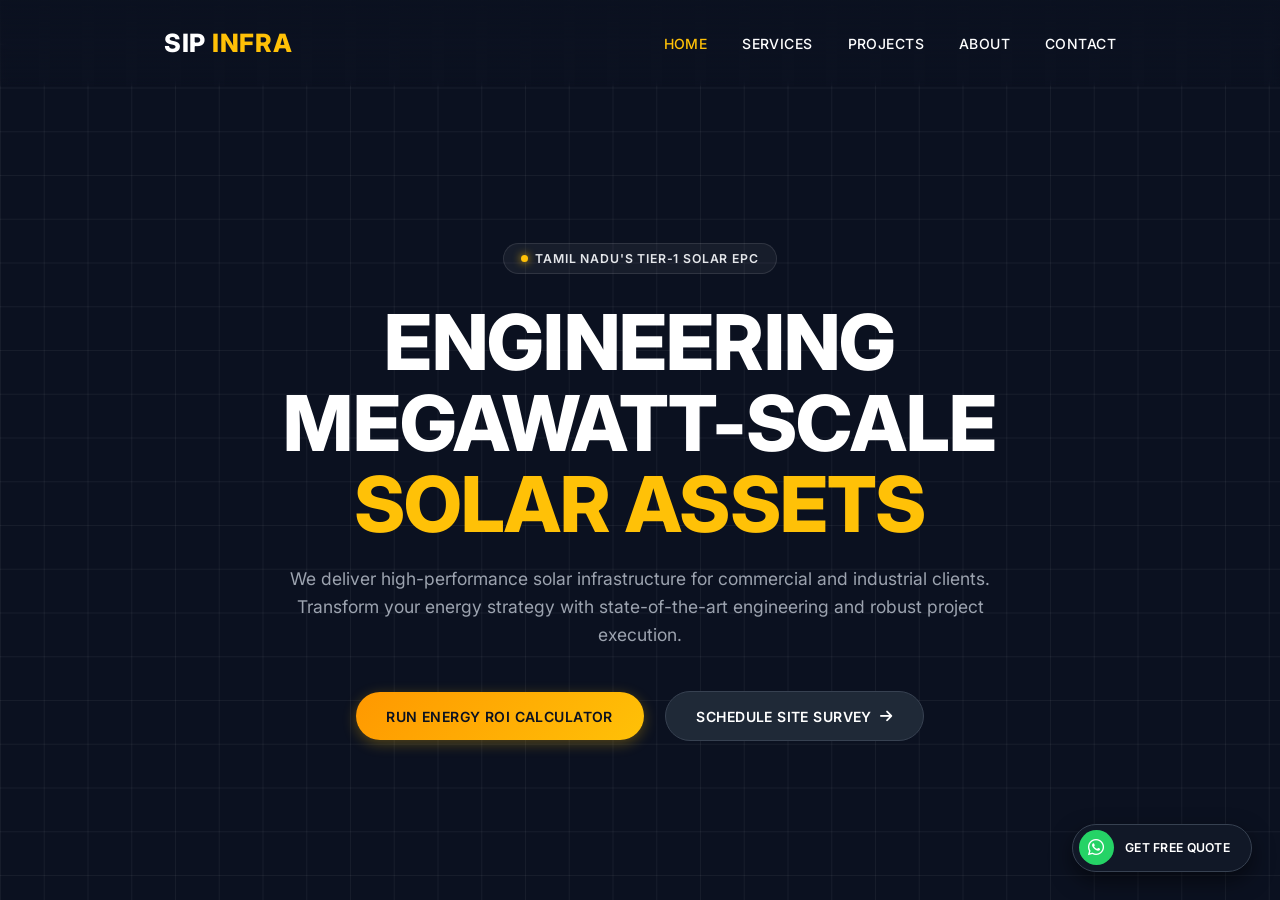
<file: home.html>
<!DOCTYPE html>
<html lang="en">
<head>
    <meta charset="UTF-8">
    <meta name="viewport" content="width=device-width, initial-scale=1.0">
    <title>SIP INFRA - Tier-1 Solar EPC</title>
    <link rel="stylesheet" href="styles.css">
    <link href="https://fonts.googleapis.com/css2?family=Inter:wght@400;500;600;700;800&display=swap" rel="stylesheet">
    <link rel="stylesheet" href="https://cdnjs.cloudflare.com/ajax/libs/font-awesome/6.4.0/css/all.min.css">
</head>
<body>
    <div class="background-grid"></div>
    <div class="background-glow"></div>

    <header class="header">
        <div class="container">
            <a href="#" class="logo">
                <span class="logo-sip">SIP</span>
                <span class="logo-infra">INFRA</span>
            </a>
            
            <nav class="desktop-nav">
                <a href="#" class="nav-link active">HOME</a>
                <a href="#" class="nav-link">SERVICES</a>
                <a href="#" class="nav-link">PROJECTS</a>
                <a href="#" class="nav-link">ABOUT</a>
                <a href="#" class="nav-link">CONTACT</a>
            </nav>

            <button class="mobile-menu-btn">
                <i class="fas fa-bars"></i>
            </button>
        </div>
    </header>

    <main class="hero">
        <div class="container hero-container">
            <div class="hero-badge">
                <span class="badge-dot"></span>
                <span class="badge-text">TAMIL NADU'S TIER-1 SOLAR EPC</span>
            </div>

            <h1 class="hero-title">
                <span class="title-white">ENGINEERING MEGAWATT-SCALE</span>
                <span class="title-yellow">SOLAR ASSETS</span>
            </h1>

            <p class="hero-description">
                We deliver high-performance solar infrastructure for commercial and industrial clients. Transform your energy strategy with state-of-the-art engineering and robust project execution.
            </p>

            <div class="hero-actions">
                <a href="#" class="btn btn-primary">RUN ENERGY ROI CALCULATOR</a>
                <a href="#" class="btn btn-secondary">SCHEDULE SITE SURVEY <i class="fas fa-arrow-right"></i></a>
            </div>
        </div>
    </main>

    <a href="#" class="floating-cta">
        <div class="cta-icon">
            <i class="fab fa-whatsapp"></i>
        </div>
        <span class="cta-text">GET FREE QUOTE</span>
    </a>
</body>
</html>
</file>
<file: styles.css>
/* --- GLOBAL & BASE STYLES --- */
:root {
    --bg-color: #0B1120;
    --text-white: #FFFFFF;
    --text-yellow: #FFC107;
    --text-gray: #9CA3AF;
    --font-main: 'Inter', sans-serif;
}

* {
    margin: 0;
    padding: 0;
    box-sizing: border-box;
}

/* Establish root font-size for rem scaling */
html {
    font-size: 16px; 
    scroll-behavior: smooth;
}

body {
    background-color: var(--bg-color);
    color: var(--text-white);
    font-family: var(--font-main);
    overflow-x: hidden;
    position: relative;
    min-height: 100vh;
    -webkit-font-smoothing: antialiased;
}

/* Background Effects */
.background-grid {
    position: absolute;
    top: 0;
    left: 0;
    width: 100%;
    height: 100%;
    background-image: 
        linear-gradient(to right, rgba(255, 255, 255, 0.05) 1px, transparent 1px),
        linear-gradient(to bottom, rgba(255, 255, 255, 0.05) 1px, transparent 1px);
    background-size: 3.125rem 3.125rem; /* 50px */
    z-index: -2;
    pointer-events: none;
}

/* Removed .background-glow to restore old style UI */

.container {
    width: 100%;
    max-width: 87.5rem; /* 1400px */
    margin: 0 auto;
    padding: 0 2rem;
}

/* Header */
.header {
    padding: 2rem 0;
    position: fixed;
    top: 0;
    width: 100%;
    z-index: 100;
    background: linear-gradient(to bottom, rgba(11, 17, 32, 0.9) 0%, rgba(11, 17, 32, 0) 100%);
    backdrop-filter: blur(4px);
}

.header .container {
    display: flex;
    justify-content: space-between;
    align-items: center;
}

.logo {
    text-decoration: none;
    font-size: 1.8rem;
    font-weight: 800;
    letter-spacing: 0.05rem;
}

.logo-sip { color: var(--text-white); }
.logo-infra { color: var(--text-yellow); }

.desktop-nav {
    display: flex;
    gap: 3rem;
    align-items: center;
}

.nav-link {
    color: var(--text-white);
    text-decoration: none;
    font-size: 1rem;
    font-weight: 500;
    transition: color 0.3s ease;
    letter-spacing: 0.03rem;
}

.nav-link:hover, .nav-link.active {
    color: var(--text-yellow);
}

.mobile-menu-btn {
    display: none;
    background: none;
    border: none;
    color: var(--text-white);
    font-size: 1.5rem;
    cursor: pointer;
    transition: color 0.3s ease;
}
.mobile-menu-btn:hover { color: var(--text-yellow); }

/* Hero Section */
.hero {
    min-height: 100vh;
    display: flex;
    align-items: center;
    justify-content: center;
    padding-top: 5rem;
}

.hero-container {
    display: flex;
    flex-direction: column;
    align-items: center;
    text-align: center;
    z-index: 10;
}

.hero-badge {
    display: inline-flex;
    align-items: center;
    gap: 0.5rem;
    background-color: rgba(255, 255, 255, 0.05);
    border: 1px solid rgba(255, 255, 255, 0.1);
    padding: 0.5rem 1.25rem;
    border-radius: 3rem;
    margin-bottom: 2rem;
}

.badge-dot {
    width: 0.5rem;
    height: 0.5rem;
    background-color: var(--text-yellow);
    border-radius: 50%;
    box-shadow: 0 0 0.6rem var(--text-yellow);
}

.badge-text {
    font-size: 0.875rem;
    font-weight: 600;
    letter-spacing: 0.06rem;
    color: #E5E7EB;
}

.hero-title {
    font-size: 5.5rem;
    font-weight: 800;
    line-height: 1.05;
    margin-bottom: 1.5rem;
    letter-spacing: -0.05rem;
}

.title-white { display: block; color: var(--text-white); }
.title-yellow { display: block; color: var(--text-yellow); }

.hero-description {
    color: var(--text-gray);
    font-size: 1.25rem;
    line-height: 1.6;
    max-width: 50rem; /* 800px */
    margin: 0 auto 3rem auto;
}

.hero-actions {
    display: flex;
    gap: 1.5rem;
    justify-content: center;
    align-items: center;
}

.btn {
    display: inline-flex;
    align-items: center;
    justify-content: center;
    text-decoration: none;
    font-weight: 600;
    border-radius: 3rem;
    transition: transform 0.3s ease, box-shadow 0.3s ease;
    padding: 1.1rem 2.2rem;
    font-size: 1rem;
    gap: 0.6rem;
    letter-spacing: 0.03rem;
}

.btn:hover { transform: translateY(-0.15rem); }

.btn-primary {
    background: var(--gradient-1, linear-gradient(135deg, #FF9800, #FFC107));
    color: var(--btn-text-color, var(--bg-color));
    box-shadow: 0 0.25rem 1rem var(--clr-primary-glow, rgba(255, 193, 7, 0.3));
}

.btn-primary:hover { box-shadow: 0 0.4rem 1.2rem var(--btn-extra-glow, rgba(255, 193, 7, 0.4)); }

.btn-secondary {
    background-color: #1F2937;
    color: var(--text-white);
    border: 1px solid #374151;
}

.btn-secondary:hover { background-color: #374151; }

/* Floating CTA */
.floating-cta {
    position: fixed;
    bottom: 2rem;
    right: 2rem;
    background-color: #111827;
    border: 1px solid #374151;
    border-radius: 3rem;
    display: flex;
    align-items: center;
    padding: 0.4rem;
    padding-right: 1.5rem;
    text-decoration: none;
    box-shadow: 0 0.6rem 1.5rem rgba(0,0,0,0.5);
    z-index: 1000;
    transition: transform 0.3s ease, background-color 0.3s ease;
}

.floating-cta:hover {
    transform: scale(1.05);
    background-color: #1F2937;
}

.cta-icon {
    background-color: #25D366; /* WhatsApp Green */
    color: white;
    width: 2.5rem;
    height: 2.5rem;
    border-radius: 50%;
    display: flex;
    align-items: center;
    justify-content: center;
    font-size: 1.3rem;
    margin-right: 0.8rem;
}

.cta-text {
    color: white;
    font-weight: 600;
    font-size: 0.875rem;
    letter-spacing: 0.02rem;
}

/* --- RESPONSIVE BREAKPOINTS (DESKTOP-FIRST) --- */

/* 1. 4K / UHD */
@media screen and (max-width: 3840px) {
    /* Scale everything up cleanly by increasing root rem */
    html { font-size: 24px; }
    .container { max-width: 120rem; } /* 2880px equivalent */
    .hero { padding-top: 6rem; }
}

/* 2. 2K / QHD */
@media screen and (max-width: 2560px) {
    /* Scale down slightly for 2K */
    html { font-size: 19px; }
    .container { max-width: 100rem; }
}

/* 3. Full HD */
@media screen and (max-width: 1920px) {
    /* Standard base desktop */
    html { font-size: 16px; }
    .container { max-width: 87.5rem; }
}

/* 4. Large Laptops */
@media screen and (max-width: 1440px) {
    /* Minor rem scale down to keep things airy */
    html { font-size: 15px; }
    .container { max-width: 80rem; }
}

/* 5. Small Laptops */
@media screen and (max-width: 1280px) {
    /* Further proportional scale down */
    html { font-size: 14px; }
    .container { max-width: 72rem; }
    .desktop-nav { gap: 2.5rem; }
}

/* 6. Tablet Landscape */
@media screen and (max-width: 1024px) {
    /* Maintain readability but condense layout */
    html { font-size: 13.5px; }
    .container { max-width: 100%; padding: 0 3rem; }
    .desktop-nav { gap: 1.8rem; }
    .hero-title { font-size: 5rem; } /* Adjust specifically if rem is too small/big */
}

/* 7. Tablet Portrait - Switch to mobile menu here */
@media screen and (max-width: 768px) {
    /* Increase rem slightly for touch targets on tablet */
    html { font-size: 14px; }
    .container { padding: 0 2rem; }
    .header { padding: 1.5rem 0; }
    
    /* Layout shifts */
    .desktop-nav { display: none; }
    .mobile-menu-btn { display: block; }
    
    /* Content adjustments */
    .hero-title { font-size: 4rem; margin-bottom: 1.2rem; }
    .hero-description { font-size: 1.15rem; max-width: 90%; margin-bottom: 2.5rem; }
    
    /* CTA */
    .floating-cta { bottom: 1.5rem; right: 1.5rem; }
}

/* 8. Large Mobile */
@media screen and (max-width: 640px) {
    html { font-size: 13.5px; }
    
    .hero-title { font-size: 3.2rem; }
    .hero-description { font-size: 1.1rem; width: 100%; }
    
    /* Buttons stack at 640px to ensure no overlap */
    .hero-actions { 
        flex-direction: column; 
        width: 100%; 
        max-width: 24rem; 
        gap: 1rem; 
    }
    .btn { width: 100%; padding: 1.2rem; }
}

/* 9. Standard Mobile - Stack buttons here */
@media screen and (max-width: 480px) {
    html { font-size: 13px; }
    .container { padding: 0 1.5rem; }
    
    .hero-badge { margin-bottom: 1.5rem; padding: 0.4rem 1rem; }
    .hero-title { font-size: 2.8rem; margin-bottom: 1rem; }
    .hero-description { font-size: 1.05rem; line-height: 1.5; margin-bottom: 2rem; }
    
    /* Background adjustments */
    .background-grid { background-size: 2rem 2rem; }
    
    /* Shrink floating CTA */
    .floating-cta { 
        bottom: 1.2rem; 
        right: 1.2rem; 
        padding: 0.3rem; 
        padding-right: 1.2rem;
    }
    .cta-icon { width: 2rem; height: 2rem; font-size: 1rem; }
    .cta-text { font-size: 0.8rem; }
}

/* 10. Small Mobile */
@media screen and (max-width: 360px) {
    html { font-size: 12px; }
    .container { padding: 0 1.2rem; }
    
    .hero-title { font-size: 2.4rem; }
    .logo { font-size: 1.5rem; }
    .hero-actions { max-width: 100%; }
    .btn { font-size: 1rem; }
}
</file>
